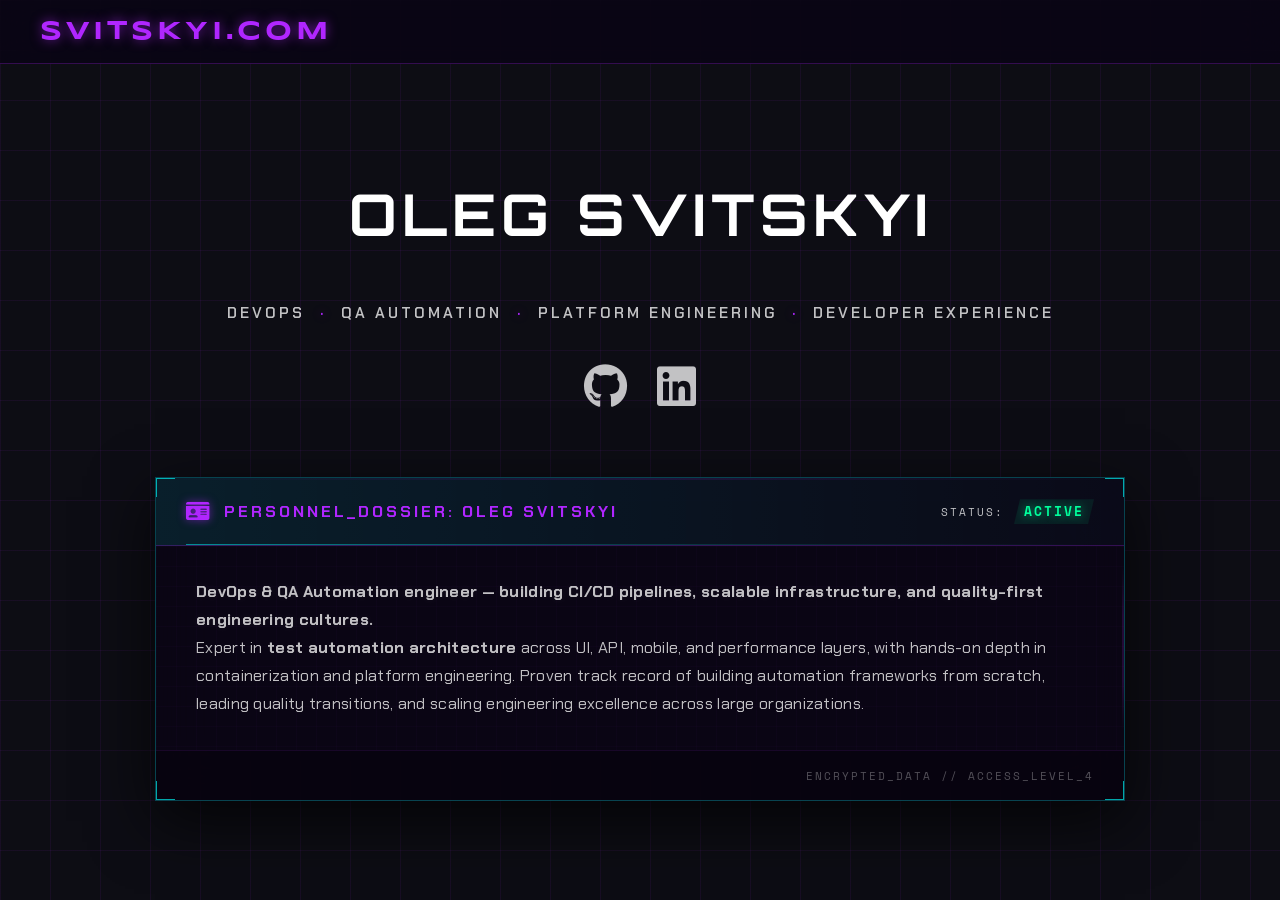
<file: index.html>
<!DOCTYPE html>
<html lang="en">
<head>
    <meta charset="UTF-8">
    <meta name="viewport" content="width=device-width, initial-scale=1.0">
    <title>Oleg Svitskyi — DevOps &amp; QA Automation Engineer</title>
    <meta name="description" content="Oleg Svitskyi — DevOps &amp; QA Automation engineer based in Switzerland. Expert in CI/CD pipelines, test automation architecture, Kubernetes, and platform engineering.">
    <meta name="author" content="Oleg Svitskyi">
    <meta name="keywords" content="Oleg Svitskyi, Svitskyi, DevOps engineer, QA automation, test automation, CI/CD, Kubernetes, platform engineering, Switzerland">
    <link rel="canonical" href="https://svitskyi.com/">

    <!-- Open Graph -->
    <meta property="og:type" content="profile">
    <meta property="og:title" content="Oleg Svitskyi — DevOps &amp; QA Automation Engineer">
    <meta property="og:description" content="DevOps &amp; QA Automation engineer based in Switzerland. Expert in CI/CD, test automation architecture, Kubernetes, and platform engineering.">
    <meta property="og:url" content="https://svitskyi.com/">
    <meta property="og:image" content="https://svitskyi.com/static/android-chrome-512x512.png">
    <meta property="og:site_name" content="svitskyi.com">
    <meta property="profile:first_name" content="Oleg">
    <meta property="profile:last_name" content="Svitskyi">

    <!-- Twitter Card -->
    <meta name="twitter:card" content="summary">
    <meta name="twitter:title" content="Oleg Svitskyi — DevOps &amp; QA Automation Engineer">
    <meta name="twitter:description" content="DevOps &amp; QA Automation engineer based in Switzerland. CI/CD, test automation, Kubernetes, platform engineering.">
    <meta name="twitter:image" content="https://svitskyi.com/static/android-chrome-512x512.png">

    <!-- JSON-LD Structured Data -->
    <script type="application/ld+json">
    {
      "@context": "https://schema.org",
      "@type": "Person",
      "name": "Oleg Svitskyi",
      "url": "https://svitskyi.com/",
      "jobTitle": "DevOps & QA Automation Engineer",
      "description": "DevOps & QA Automation engineer specialising in CI/CD pipelines, test automation architecture, Kubernetes, and platform engineering.",
      "sameAs": [
        "https://github.com/Svitskyi",
        "https://www.linkedin.com/in/oleg-svitskyi/"
      ]
    }
    </script>

    <link rel="stylesheet" href="css/fonts.css">
    <link rel="stylesheet" href="css/styles.css?v=4.4">
    <link rel="icon" href="static/favicon.ico" type="image/x-icon">
    <link rel="apple-touch-icon" href="static/apple-touch-icon.png">
    <link rel="manifest" href="static/site.webmanifest">
    <link rel="stylesheet" href="css/fontawesome.min.css">
</head>
<body class="theme-blue responsive-body">

<div class="bg-grid"></div>


<nav class="top-nav">
  <div class="nav-container">
    <div class="nav-logo">
      <a href="https://svitskyi.com">svitskyi.com</a>
    </div>

  </div>
</nav>

<main id="main-content" class="chat-container main-page">
  <div class="welcome-container">
    <h1><span class="second-part-violet">OLEG SVITSKYI</span></h1>
    <div class="welcome-rule"></div>
    <div class="welcome-role">DevOps <span class="role-sep">·</span> QA Automation <span class="role-sep">·</span> Platform Engineering <span class="role-sep">·</span> Developer Experience</div>
    <div class="social-links">
      <a href="https://github.com/Svitskyi" target="_blank"><i class="fab fa-github"></i></a>
      <a href="https://www.linkedin.com/in/oleg-svitskyi/" target="_blank"><i class="fab fa-linkedin"></i></a>
    </div>
  </div>

  <div class="about-section root-content">
    <div class="dossier-card">
      <div class="corner-marker corner-tl"></div>
      <div class="corner-marker corner-tr"></div>
      <div class="corner-marker corner-bl"></div>
      <div class="corner-marker corner-br"></div>
      <div class="dossier-header">
        <div class="dossier-title">
          <span class="dossier-icon"><i class="fas fa-id-card"></i></span>
          <h2>PERSONNEL_DOSSIER: OLEG SVITSKYI</h2>
        </div>
        <div class="dossier-status">
          <span class="status-label">STATUS:</span>
          <span class="status-value">ACTIVE</span>
        </div>
      </div>
      
      <div class="dossier-body">
        <div class="dossier-main">
          <div class="dossier-info">
            <p class="dossier-lead">DevOps &amp; QA Automation engineer — building <strong>CI/CD pipelines</strong>, scalable infrastructure, and quality-first engineering cultures.</p>
            <p>Expert in <strong>test automation architecture</strong> across UI, API, mobile, and performance layers, with hands-on depth in containerization and platform engineering. Proven track record of building automation frameworks from scratch, leading quality transitions, and scaling engineering excellence across large organizations.</p>
          </div>

        </div>
      </div>
      
      <div class="dossier-footer">
        <div class="scan-line"></div>
        <div class="footer-note">ENCRYPTED_DATA // ACCESS_LEVEL_4</div>
      </div>
    </div>
  </div>
</main>

<script src="js/script.js"></script>

</body>
</html>
</file>
<file: css/fonts.css>
/* Self-hosted Google Fonts (SIL Open Font License 1.1). Subsets: latin, latin-ext. */
@font-face {
  font-family: 'Chakra Petch';
  font-style: normal;
  font-weight: 400;
  font-display: swap;
  src: url(../static/fonts/chakra-petch-400-latin-ext.woff2) format('woff2');
  unicode-range: U+0100-02BA, U+02BD-02C5, U+02C7-02CC, U+02CE-02D7, U+02DD-02FF, U+0304, U+0308, U+0329, U+1D00-1DBF, U+1E00-1E9F, U+1EF2-1EFF, U+2020, U+20A0-20AB, U+20AD-20C4, U+2113, U+2C60-2C7F, U+A720-A7FF;
}
@font-face {
  font-family: 'Chakra Petch';
  font-style: normal;
  font-weight: 400;
  font-display: swap;
  src: url(../static/fonts/chakra-petch-400-latin.woff2) format('woff2');
  unicode-range: U+0000-00FF, U+0131, U+0152-0153, U+02BB-02BC, U+02C6, U+02DA, U+02DC, U+0304, U+0308, U+0329, U+2000-206F, U+20AC, U+2122, U+2191, U+2193, U+2212, U+2215, U+FEFF, U+FFFD;
}
@font-face {
  font-family: 'Chakra Petch';
  font-style: normal;
  font-weight: 600;
  font-display: swap;
  src: url(../static/fonts/chakra-petch-600-latin-ext.woff2) format('woff2');
  unicode-range: U+0100-02BA, U+02BD-02C5, U+02C7-02CC, U+02CE-02D7, U+02DD-02FF, U+0304, U+0308, U+0329, U+1D00-1DBF, U+1E00-1E9F, U+1EF2-1EFF, U+2020, U+20A0-20AB, U+20AD-20C4, U+2113, U+2C60-2C7F, U+A720-A7FF;
}
@font-face {
  font-family: 'Chakra Petch';
  font-style: normal;
  font-weight: 600;
  font-display: swap;
  src: url(../static/fonts/chakra-petch-600-latin.woff2) format('woff2');
  unicode-range: U+0000-00FF, U+0131, U+0152-0153, U+02BB-02BC, U+02C6, U+02DA, U+02DC, U+0304, U+0308, U+0329, U+2000-206F, U+20AC, U+2122, U+2191, U+2193, U+2212, U+2215, U+FEFF, U+FFFD;
}
@font-face {
  font-family: 'Chakra Petch';
  font-style: normal;
  font-weight: 700;
  font-display: swap;
  src: url(../static/fonts/chakra-petch-700-latin-ext.woff2) format('woff2');
  unicode-range: U+0100-02BA, U+02BD-02C5, U+02C7-02CC, U+02CE-02D7, U+02DD-02FF, U+0304, U+0308, U+0329, U+1D00-1DBF, U+1E00-1E9F, U+1EF2-1EFF, U+2020, U+20A0-20AB, U+20AD-20C4, U+2113, U+2C60-2C7F, U+A720-A7FF;
}
@font-face {
  font-family: 'Chakra Petch';
  font-style: normal;
  font-weight: 700;
  font-display: swap;
  src: url(../static/fonts/chakra-petch-700-latin.woff2) format('woff2');
  unicode-range: U+0000-00FF, U+0131, U+0152-0153, U+02BB-02BC, U+02C6, U+02DA, U+02DC, U+0304, U+0308, U+0329, U+2000-206F, U+20AC, U+2122, U+2191, U+2193, U+2212, U+2215, U+FEFF, U+FFFD;
}
@font-face {
  font-family: 'Orbitron';
  font-style: normal;
  font-weight: 400;
  font-display: swap;
  src: url(../static/fonts/orbitron-400-latin.woff2) format('woff2');
  unicode-range: U+0000-00FF, U+0131, U+0152-0153, U+02BB-02BC, U+02C6, U+02DA, U+02DC, U+0304, U+0308, U+0329, U+2000-206F, U+20AC, U+2122, U+2191, U+2193, U+2212, U+2215, U+FEFF, U+FFFD;
}
@font-face {
  font-family: 'Orbitron';
  font-style: normal;
  font-weight: 700;
  font-display: swap;
  src: url(../static/fonts/orbitron-700-latin.woff2) format('woff2');
  unicode-range: U+0000-00FF, U+0131, U+0152-0153, U+02BB-02BC, U+02C6, U+02DA, U+02DC, U+0304, U+0308, U+0329, U+2000-206F, U+20AC, U+2122, U+2191, U+2193, U+2212, U+2215, U+FEFF, U+FFFD;
}
@font-face {
  font-family: 'Orbitron';
  font-style: normal;
  font-weight: 900;
  font-display: swap;
  src: url(../static/fonts/orbitron-900-latin.woff2) format('woff2');
  unicode-range: U+0000-00FF, U+0131, U+0152-0153, U+02BB-02BC, U+02C6, U+02DA, U+02DC, U+0304, U+0308, U+0329, U+2000-206F, U+20AC, U+2122, U+2191, U+2193, U+2212, U+2215, U+FEFF, U+FFFD;
}
@font-face {
  font-family: 'Rajdhani';
  font-style: normal;
  font-weight: 400;
  font-display: swap;
  src: url(../static/fonts/rajdhani-400-latin-ext.woff2) format('woff2');
  unicode-range: U+0100-02BA, U+02BD-02C5, U+02C7-02CC, U+02CE-02D7, U+02DD-02FF, U+0304, U+0308, U+0329, U+1D00-1DBF, U+1E00-1E9F, U+1EF2-1EFF, U+2020, U+20A0-20AB, U+20AD-20C4, U+2113, U+2C60-2C7F, U+A720-A7FF;
}
@font-face {
  font-family: 'Rajdhani';
  font-style: normal;
  font-weight: 400;
  font-display: swap;
  src: url(../static/fonts/rajdhani-400-latin.woff2) format('woff2');
  unicode-range: U+0000-00FF, U+0131, U+0152-0153, U+02BB-02BC, U+02C6, U+02DA, U+02DC, U+0304, U+0308, U+0329, U+2000-206F, U+20AC, U+2122, U+2191, U+2193, U+2212, U+2215, U+FEFF, U+FFFD;
}
@font-face {
  font-family: 'Rajdhani';
  font-style: normal;
  font-weight: 500;
  font-display: swap;
  src: url(../static/fonts/rajdhani-500-latin-ext.woff2) format('woff2');
  unicode-range: U+0100-02BA, U+02BD-02C5, U+02C7-02CC, U+02CE-02D7, U+02DD-02FF, U+0304, U+0308, U+0329, U+1D00-1DBF, U+1E00-1E9F, U+1EF2-1EFF, U+2020, U+20A0-20AB, U+20AD-20C4, U+2113, U+2C60-2C7F, U+A720-A7FF;
}
@font-face {
  font-family: 'Rajdhani';
  font-style: normal;
  font-weight: 500;
  font-display: swap;
  src: url(../static/fonts/rajdhani-500-latin.woff2) format('woff2');
  unicode-range: U+0000-00FF, U+0131, U+0152-0153, U+02BB-02BC, U+02C6, U+02DA, U+02DC, U+0304, U+0308, U+0329, U+2000-206F, U+20AC, U+2122, U+2191, U+2193, U+2212, U+2215, U+FEFF, U+FFFD;
}
@font-face {
  font-family: 'Rajdhani';
  font-style: normal;
  font-weight: 700;
  font-display: swap;
  src: url(../static/fonts/rajdhani-700-latin-ext.woff2) format('woff2');
  unicode-range: U+0100-02BA, U+02BD-02C5, U+02C7-02CC, U+02CE-02D7, U+02DD-02FF, U+0304, U+0308, U+0329, U+1D00-1DBF, U+1E00-1E9F, U+1EF2-1EFF, U+2020, U+20A0-20AB, U+20AD-20C4, U+2113, U+2C60-2C7F, U+A720-A7FF;
}
@font-face {
  font-family: 'Rajdhani';
  font-style: normal;
  font-weight: 700;
  font-display: swap;
  src: url(../static/fonts/rajdhani-700-latin.woff2) format('woff2');
  unicode-range: U+0000-00FF, U+0131, U+0152-0153, U+02BB-02BC, U+02C6, U+02DA, U+02DC, U+0304, U+0308, U+0329, U+2000-206F, U+20AC, U+2122, U+2191, U+2193, U+2212, U+2215, U+FEFF, U+FFFD;
}
@font-face {
  font-family: 'Roboto Mono';
  font-style: normal;
  font-weight: 400;
  font-display: swap;
  src: url(../static/fonts/roboto-mono-400-latin-ext.woff2) format('woff2');
  unicode-range: U+0100-02BA, U+02BD-02C5, U+02C7-02CC, U+02CE-02D7, U+02DD-02FF, U+0304, U+0308, U+0329, U+1D00-1DBF, U+1E00-1E9F, U+1EF2-1EFF, U+2020, U+20A0-20AB, U+20AD-20C4, U+2113, U+2C60-2C7F, U+A720-A7FF;
}
@font-face {
  font-family: 'Roboto Mono';
  font-style: normal;
  font-weight: 400;
  font-display: swap;
  src: url(../static/fonts/roboto-mono-400-latin.woff2) format('woff2');
  unicode-range: U+0000-00FF, U+0131, U+0152-0153, U+02BB-02BC, U+02C6, U+02DA, U+02DC, U+0304, U+0308, U+0329, U+2000-206F, U+20AC, U+2122, U+2191, U+2193, U+2212, U+2215, U+FEFF, U+FFFD;
}
@font-face {
  font-family: 'Space Mono';
  font-style: normal;
  font-weight: 400;
  font-display: swap;
  src: url(../static/fonts/space-mono-400-latin-ext.woff2) format('woff2');
  unicode-range: U+0100-02BA, U+02BD-02C5, U+02C7-02CC, U+02CE-02D7, U+02DD-02FF, U+0304, U+0308, U+0329, U+1D00-1DBF, U+1E00-1E9F, U+1EF2-1EFF, U+2020, U+20A0-20AB, U+20AD-20C4, U+2113, U+2C60-2C7F, U+A720-A7FF;
}
@font-face {
  font-family: 'Space Mono';
  font-style: normal;
  font-weight: 400;
  font-display: swap;
  src: url(../static/fonts/space-mono-400-latin.woff2) format('woff2');
  unicode-range: U+0000-00FF, U+0131, U+0152-0153, U+02BB-02BC, U+02C6, U+02DA, U+02DC, U+0304, U+0308, U+0329, U+2000-206F, U+20AC, U+2122, U+2191, U+2193, U+2212, U+2215, U+FEFF, U+FFFD;
}
@font-face {
  font-family: 'Space Mono';
  font-style: normal;
  font-weight: 700;
  font-display: swap;
  src: url(../static/fonts/space-mono-700-latin-ext.woff2) format('woff2');
  unicode-range: U+0100-02BA, U+02BD-02C5, U+02C7-02CC, U+02CE-02D7, U+02DD-02FF, U+0304, U+0308, U+0329, U+1D00-1DBF, U+1E00-1E9F, U+1EF2-1EFF, U+2020, U+20A0-20AB, U+20AD-20C4, U+2113, U+2C60-2C7F, U+A720-A7FF;
}
@font-face {
  font-family: 'Space Mono';
  font-style: normal;
  font-weight: 700;
  font-display: swap;
  src: url(../static/fonts/space-mono-700-latin.woff2) format('woff2');
  unicode-range: U+0000-00FF, U+0131, U+0152-0153, U+02BB-02BC, U+02C6, U+02DA, U+02DC, U+0304, U+0308, U+0329, U+2000-206F, U+20AC, U+2122, U+2191, U+2193, U+2212, U+2215, U+FEFF, U+FFFD;
}
@font-face {
  font-family: 'Syncopate';
  font-style: normal;
  font-weight: 400;
  font-display: swap;
  src: url(../static/fonts/syncopate-400-latin-ext.woff2) format('woff2');
  unicode-range: U+0100-02BA, U+02BD-02C5, U+02C7-02CC, U+02CE-02D7, U+02DD-02FF, U+0304, U+0308, U+0329, U+1D00-1DBF, U+1E00-1E9F, U+1EF2-1EFF, U+2020, U+20A0-20AB, U+20AD-20C4, U+2113, U+2C60-2C7F, U+A720-A7FF;
}
@font-face {
  font-family: 'Syncopate';
  font-style: normal;
  font-weight: 400;
  font-display: swap;
  src: url(../static/fonts/syncopate-400-latin.woff2) format('woff2');
  unicode-range: U+0000-00FF, U+0131, U+0152-0153, U+02BB-02BC, U+02C6, U+02DA, U+02DC, U+0304, U+0308, U+0329, U+2000-206F, U+20AC, U+2122, U+2191, U+2193, U+2212, U+2215, U+FEFF, U+FFFD;
}
@font-face {
  font-family: 'Syncopate';
  font-style: normal;
  font-weight: 700;
  font-display: swap;
  src: url(../static/fonts/syncopate-700-latin-ext.woff2) format('woff2');
  unicode-range: U+0100-02BA, U+02BD-02C5, U+02C7-02CC, U+02CE-02D7, U+02DD-02FF, U+0304, U+0308, U+0329, U+1D00-1DBF, U+1E00-1E9F, U+1EF2-1EFF, U+2020, U+20A0-20AB, U+20AD-20C4, U+2113, U+2C60-2C7F, U+A720-A7FF;
}
@font-face {
  font-family: 'Syncopate';
  font-style: normal;
  font-weight: 700;
  font-display: swap;
  src: url(../static/fonts/syncopate-700-latin.woff2) format('woff2');
  unicode-range: U+0000-00FF, U+0131, U+0152-0153, U+02BB-02BC, U+02C6, U+02DA, U+02DC, U+0304, U+0308, U+0329, U+2000-206F, U+20AC, U+2122, U+2191, U+2193, U+2212, U+2215, U+FEFF, U+FFFD;
}
</file>
<file: css/styles.css>
/* --- Color Variables --- */
:root {
  --bg-dark: #0D0D14;
  --surface-glass: rgba(20, 10, 35, 0.7);
  --neon-violet: #B026FF;
  --neon-magenta: #FF2E7E;
  --neon-cyan: #00FFFF;
  --neon-green: #00FF9C;
  --primary-color: var(--neon-violet);
  --secondary-color: var(--neon-magenta);
  --accent-color-glow: rgba(176, 38, 255, 0.6);
  --accent-color-border: var(--neon-violet);
  --text-main: #FFFFFF;
  --text-dim: rgba(255, 255, 255, 0.75);
}

* { margin: 0; padding: 0; box-sizing: border-box; font-family: 'Chakra Petch', sans-serif; }

body {
  display: flex;
  flex-direction: column;
  min-height: 100vh;
  overflow-x: hidden;
  overflow-y: auto;
  background-color: var(--bg-dark);
  color: var(--text-main);
}

.bg-grid {
  position: fixed;
  top: 0; left: 0;
  width: 100%; height: 100%;
  background-image:
    linear-gradient(rgba(176, 38, 255, 0.07) 1px, transparent 1px),
    linear-gradient(90deg, rgba(176, 38, 255, 0.07) 1px, transparent 1px);
  background-size: 50px 50px;
  pointer-events: none;
  z-index: -1;
}

/* --- Top Navigation --- */
.top-nav {
  position: fixed;
  top: 0; left: 0;
  width: 100%;
  height: 64px;
  background: rgba(10, 5, 20, 0.85);
  backdrop-filter: blur(20px);
  -webkit-backdrop-filter: blur(20px);
  border-bottom: 1px solid rgba(176, 38, 255, 0.25);
  z-index: 3000;
}

.nav-container {
  max-width: 1400px;
  height: 100%;
  margin: 0 auto;
  padding: 0 40px;
  display: flex;
  justify-content: space-between;
  align-items: center;
}

.nav-logo a {
  color: var(--primary-color);
  text-decoration: none;
  font-family: 'Syncopate', sans-serif;
  font-weight: 700;
  font-size: 1.65rem;
  letter-spacing: 4px;
  text-transform: uppercase;
  text-shadow: 0 0 12px var(--accent-color-glow);
}

.nav-cc-link {
  color: var(--text-dim);
  text-decoration: none;
  font-family: 'Chakra Petch', sans-serif;
  font-size: 0.95rem;
  font-weight: 600;
  letter-spacing: 2px;
  text-transform: uppercase;
  display: flex;
  align-items: center;
  gap: 8px;
  transition: all 0.3s ease;
  padding: 8px 0;
}

.nav-cc-link:hover {
  color: var(--primary-color);
  text-shadow: 0 0 10px var(--accent-color-glow);
}

/* --- Layout --- */
#main-content {
  margin-top: 64px;
  width: 100%;
  display: flex;
  flex-direction: column;
  align-items: center;
  min-height: calc(100vh - 64px);
  position: relative;
}

/* --- Welcome --- */
.welcome-container {
  padding: 100px 20px 0;
  text-align: center;
  width: 100%;
}

.welcome-role {
  font-family: 'Chakra Petch', sans-serif;
  font-size: 0.95rem;
  font-weight: 600;
  color: var(--text-dim);
  letter-spacing: 3px;
  text-transform: uppercase;
  margin-bottom: 36px;
}

.role-sep {
  color: var(--neon-violet);
  margin: 0 8px;
  text-shadow: 0 0 8px var(--accent-color-glow);
}

.welcome-container h1 {
  font-family: 'Orbitron', sans-serif;
  font-size: clamp(1.5rem, 5.5vw, 3.6rem);
  font-weight: 700;
  letter-spacing: 5px;
  text-transform: uppercase;
  margin-bottom: 0;
  line-height: 1.1;
}

.second-part-violet {
  display: inline-block;
  font-family: 'Orbitron', sans-serif;
  font-weight: 700;
  letter-spacing: 5px;
  text-transform: uppercase;
  animation: titleColorCycle 6s ease-in-out infinite;
}

@keyframes titleColorCycle {
  0%   { color: #ffffff; text-shadow: 0 0 20px rgba(176, 38, 255, 0.7), 0 0 60px rgba(176, 38, 255, 0.2); }
  25%  { color: #B026FF; text-shadow: 0 0 25px rgba(176, 38, 255, 1), 0 0 70px rgba(176, 38, 255, 0.7), 0 0 120px rgba(176, 38, 255, 0.3); }
  50%  { color: #FF2E7E; text-shadow: 0 0 25px rgba(255, 46, 126, 1), 0 0 70px rgba(255, 46, 126, 0.7), 0 0 120px rgba(255, 46, 126, 0.3); }
  75%  { color: #00FFFF; text-shadow: 0 0 25px rgba(0, 255, 255, 1),  0 0 70px rgba(0, 255, 255, 0.7),  0 0 120px rgba(0, 255, 255, 0.3); }
  100% { color: #ffffff; text-shadow: 0 0 20px rgba(176, 38, 255, 0.7), 0 0 60px rgba(176, 38, 255, 0.2); }
}

.welcome-rule {
  width: 140px;
  height: 1px;
  margin: 20px auto 36px;
  animation: ruleColorCycle 6s ease-in-out infinite;
}

@keyframes ruleColorCycle {
  0%   { background: rgba(255,255,255,0.5);  box-shadow: 0 0 8px rgba(176, 38, 255, 0.6); }
  25%  { background: #B026FF; box-shadow: 0 0 16px #B026FF, 0 0 40px rgba(176, 38, 255, 0.4); }
  50%  { background: #FF2E7E; box-shadow: 0 0 16px #FF2E7E, 0 0 40px rgba(255, 46, 126, 0.4); }
  75%  { background: #00FFFF; box-shadow: 0 0 16px #00FFFF, 0 0 40px rgba(0, 255, 255, 0.4); }
  100% { background: rgba(255,255,255,0.5);  box-shadow: 0 0 8px rgba(176, 38, 255, 0.6); }
}

.social-links {
  display: flex;
  justify-content: center;
  gap: 30px;
  margin-bottom: 60px;
}

.social-links a {
  color: var(--text-dim);
  font-size: 2.8rem;
  text-decoration: none;
  transition: all 0.3s ease;
}

.social-links a:hover {
  color: var(--primary-color);
  transform: translateY(-5px);
  text-shadow: 0 0 15px var(--accent-color-glow);
}

/* --- Dossier Card --- */
.root-content {
  max-width: 1000px;
  width: 95%;
  margin-bottom: 40px;
  padding: 0 15px;
}

.dossier-card {
  background: rgba(10, 5, 20, 0.9);
  backdrop-filter: blur(30px);
  border: 1px solid rgba(0, 255, 255, 0.25);
  border-radius: 0;
  overflow: hidden;
  position: relative;
  box-shadow: 0 20px 60px rgba(0, 0, 0, 0.7);
  animation: dossierSlideIn 0.8s cubic-bezier(0.4, 0, 0.2, 1);
}

@keyframes dossierSlideIn {
  from { opacity: 0; transform: translateY(40px); }
  to   { opacity: 1; transform: translateY(0); }
}

.dossier-header {
  background: linear-gradient(90deg, rgba(0, 255, 255, 0.10) 0%, rgba(0, 255, 255, 0.02) 100%);
  padding: 20px 30px;
  display: flex;
  justify-content: space-between;
  align-items: center;
  border-bottom: 1px solid rgba(176, 38, 255, 0.25);
  position: relative;
}

.dossier-header::before {
  display: none;
}

.dossier-title {
  display: flex;
  align-items: center;
  gap: 15px;
}

.dossier-icon {
  font-size: 1.3rem;
  color: var(--primary-color);
  text-shadow: 0 0 8px var(--accent-color-glow);
}

.dossier-header h2 {
  font-family: 'Chakra Petch', sans-serif;
  font-size: 1rem;
  font-weight: 700;
  color: var(--primary-color);
  letter-spacing: 3px;
  text-transform: uppercase;
}

.dossier-status {
  display: flex;
  align-items: center;
  gap: 10px;
}

.status-label {
  font-family: 'Space Mono', monospace;
  font-size: 0.7rem;
  color: var(--text-dim);
  letter-spacing: 2px;
}

.status-value {
  font-family: 'Space Mono', monospace;
  color: var(--neon-green);
  font-size: 0.8rem;
  font-weight: 700;
  letter-spacing: 2px;
  text-shadow: 0 0 10px rgba(0, 255, 156, 0.6);
  background: rgba(0, 255, 156, 0.08);
  padding: 3px 10px;
  clip-path: polygon(6px 0%, 100% 0%, calc(100% - 6px) 100%, 0% 100%);
}

.dossier-body {
  padding: 32px 40px;
  background:
    linear-gradient(rgba(176, 38, 255, 0.02) 1px, transparent 1px),
    linear-gradient(90deg, rgba(176, 38, 255, 0.02) 1px, transparent 1px);
  background-size: 20px 20px;
}

.dossier-lead {
  font-family: 'Space Mono', monospace;
  font-size: 1rem;
  font-weight: 700;
  line-height: 1.85;
  color: var(--text-main);
  margin-bottom: 20px;
  letter-spacing: 0.3px;
  text-shadow: 0 0 10px rgba(255, 255, 255, 0.08);
}

.dossier-info p {
  font-family: 'Chakra Petch', sans-serif;
  line-height: 1.75;
  color: var(--text-dim);
  margin-bottom: 0;
  font-size: 1rem;
  letter-spacing: 0.3px;
}

.dossier-skills h3 {
  font-family: 'Chakra Petch', sans-serif;
  font-size: 0.85rem;
  font-weight: 700;
  color: var(--secondary-color);
  margin-bottom: 20px;
  letter-spacing: 3px;
  text-transform: uppercase;
}

.skills-grid {
  display: flex;
  flex-wrap: wrap;
  gap: 10px;
}

.skill-tag {
  background: rgba(176, 38, 255, 0.07);
  border: 1px solid rgba(176, 38, 255, 0.28);
  padding: 5px 16px;
  border-radius: 0;
  clip-path: polygon(8px 0%, 100% 0%, calc(100% - 8px) 100%, 0% 100%);
  font-size: 0.85rem;
  font-family: 'Space Mono', monospace;
  color: var(--text-dim);
  letter-spacing: 1px;
  transition: all 0.2s ease;
}

.skill-tag:hover {
  background: rgba(176, 38, 255, 0.22);
  color: var(--text-main);
  box-shadow: 0 0 14px var(--accent-color-glow);
  transform: translateY(-2px);
}

.dossier-footer {
  padding: 16px 30px;
  display: flex;
  justify-content: flex-end;
  border-top: 1px solid rgba(176, 38, 255, 0.1);
  background: rgba(0, 0, 0, 0.25);
}

.footer-note {
  font-family: 'Space Mono', monospace;
  font-size: 0.7rem;
  color: var(--text-dim);
  opacity: 0.4;
  letter-spacing: 2px;
}

.scan-line {
  position: absolute;
  top: 0; left: 0;
  width: 100%;
  height: 2px;
  background: linear-gradient(to right, transparent, var(--primary-color), transparent);
  opacity: 0.12;
  animation: scanLineMove 4s linear infinite;
  pointer-events: none;
}

@keyframes scanLineMove {
  0%   { top: 0; }
  100% { top: 100%; }
}

/* --- Geometric Accent Elements --- */

/* L-bracket corner markers */
.corner-marker {
  position: absolute;
  width: 20px;
  height: 20px;
  pointer-events: none;
  z-index: 2;
}

.corner-tl { top: -1px;    left: -1px;   border-top:    2px solid rgba(0, 255, 255, 0.65); border-left:   2px solid rgba(0, 255, 255, 0.65); }
.corner-tr { top: -1px;    right: -1px;  border-top:    2px solid rgba(0, 255, 255, 0.65); border-right:  2px solid rgba(0, 255, 255, 0.65); }
.corner-bl { bottom: -1px; left: -1px;   border-bottom: 2px solid rgba(0, 255, 255, 0.65); border-left:   2px solid rgba(0, 255, 255, 0.65); }
.corner-br { bottom: -1px; right: -1px;  border-bottom: 2px solid rgba(0, 255, 255, 0.65); border-right:  2px solid rgba(0, 255, 255, 0.65); }

/* Diagonal blade accent — runs from top-right area diagonally */
.blade-accent {
  position: absolute;
  top: 0;
  right: 80px;
  width: 1px;
  height: 100%;
  background: linear-gradient(180deg,
    transparent 0%,
    rgba(0, 255, 255, 0.18) 20%,
    rgba(0, 255, 255, 0.06) 60%,
    transparent 100%);
  transform: skewX(-12deg);
  pointer-events: none;
  z-index: 1;
}

/* Tick mark divider between header sections */
.dossier-header::after {
  content: '';
  position: absolute;
  bottom: 0;
  left: 30px;
  right: 30px;
  height: 1px;
  background: linear-gradient(90deg,
    rgba(0, 255, 255, 0.5) 0%,
    rgba(0, 255, 255, 0.2) 40%,
    transparent 100%);
}

/* Right-side rule line inside dossier body */
.dossier-body::after {
  content: '';
  position: absolute;
  top: 20px;
  right: 0;
  width: 2px;
  height: calc(100% - 40px);
  background: linear-gradient(180deg,
    transparent,
    rgba(176, 38, 255, 0.15) 30%,
    rgba(176, 38, 255, 0.15) 70%,
    transparent);
  pointer-events: none;
}

.dossier-body { position: relative; }

/* --- Chat (chat.html) --- */
.chat-container {
  flex: 1;
  display: flex;
  flex-direction: column;
  justify-content: center;
  align-items: center;
  padding: 40px 20px;
  overflow: hidden;
  position: relative;
  transition: all 0.5s cubic-bezier(0.4, 0, 0.2, 1);
}

.chat-container.main-page { padding-top: 0; }
.chat-container.started { justify-content: flex-start; padding-top: 40px; }

.chat-body {
  width: 100%;
  max-width: 900px;
  max-height: calc(100vh - 250px);
  display: flex;
  flex-direction: column;
  gap: 15px;
  padding: 10px;
  overflow-y: auto;
  scroll-behavior: smooth;
  z-index: 5;
}

.input-wrapper {
  display: flex;
  align-items: center;
  width: 100%;
  max-width: 900px;
  gap: 10px;
  background: var(--surface-glass);
  backdrop-filter: blur(25px);
  padding: 10px 15px;
  border-radius: 0;
  border: 1px solid rgba(176, 38, 255, 0.3);
  box-shadow: 0 10px 30px rgba(0, 0, 0, 0.3);
  margin-top: 20px;
  z-index: 20;
}

.input-wrapper textarea {
  flex: 1;
  padding: 10px;
  border: none;
  outline: none;
  resize: none;
  font-size: 1.1rem;
  background: transparent;
  color: var(--text-main);
  min-height: 44px;
}

.input-wrapper button {
  padding: 8px 20px;
  border: none;
  border-radius: 0;
  background: var(--primary-color);
  color: #fff;
  font-family: 'Chakra Petch', sans-serif;
  font-weight: 700;
  letter-spacing: 2px;
  cursor: pointer;
  transition: all 0.3s ease;
}

.message {
  padding: 12px 18px;
  width: fit-content;
  max-width: 80%;
  word-wrap: break-word;
  line-height: 1.5;
  font-size: 1.1rem;
  border-radius: 0;
}

.bot {
  align-self: flex-start;
  font-family: 'Space Mono', monospace;
  color: var(--neon-cyan);
  font-size: 1rem;
  letter-spacing: 1px;
  background: rgba(0, 255, 255, 0.05);
  border: 1px solid rgba(0, 255, 255, 0.15);
  border-left: 2px solid var(--neon-cyan);
}

.user {
  align-self: flex-end;
  color: var(--text-main);
  background: rgba(176, 38, 255, 0.12);
  border: 1px solid rgba(176, 38, 255, 0.25);
  border-right: 2px solid var(--primary-color);
}

/* --- Mobile --- */
@media (max-width: 767px) {
  html, body { height: auto; min-height: 0; }

  .nav-container { padding: 0 20px; }
  .nav-logo a { font-size: 1.2rem; }
  .nav-cc-link { font-size: 0.8rem; letter-spacing: 1px; }

  .welcome-container { padding: 80px 15px 0; }
  .welcome-rule { width: 80px; margin: 16px auto 24px; }
  .welcome-role { font-size: 0.7rem; letter-spacing: 1px; margin-bottom: 24px; }

  #main-content {
    flex: none;
    height: auto;
    min-height: 0;
    justify-content: flex-start;
    padding: 0 0 24px;
  }

  .social-links { margin-bottom: 36px; }

  .root-content {
    width: 100%;
    padding: 0 12px;
    margin-bottom: 0;
  }

  .blade-accent { display: none; }

  .dossier-header {
    flex-direction: column;
    align-items: flex-start;
    gap: 12px;
    padding: 16px 20px;
  }

  .dossier-header h2 {
    font-size: 0.75rem;
    letter-spacing: 1px;
    word-break: break-word;
  }

  .dossier-body { padding: 20px; }
  .dossier-lead { font-size: 0.85rem; }
  .dossier-info p { font-size: 0.9rem; }
  .dossier-footer { padding: 14px 20px; }
}
</file>
